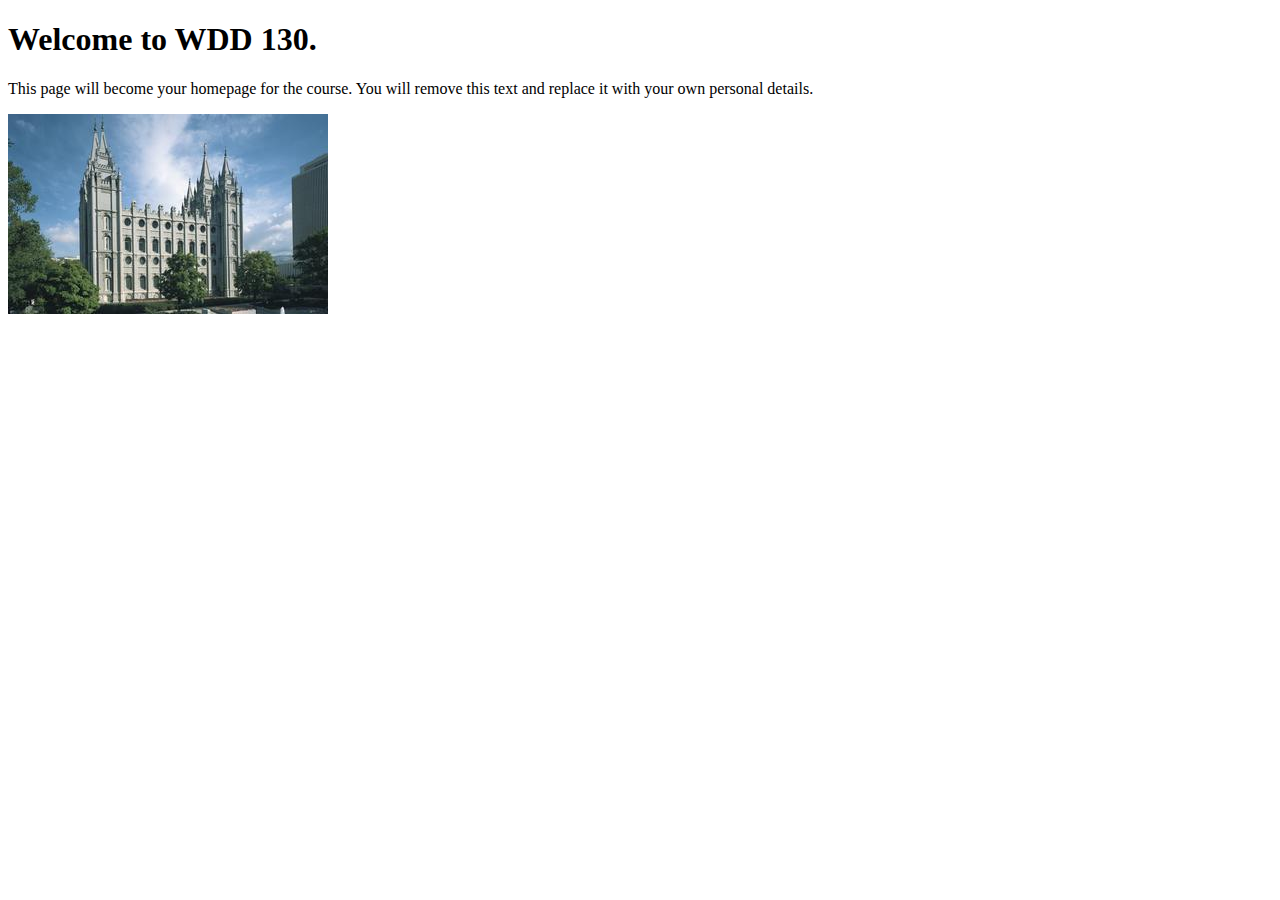
<file: index.html>
<!DOCTYPE html>
<html lang="en">
<head>
    <meta charset="UTF-8">
    <meta name="viewport" content="width=device-width, initial-scale=1.0">
    <title>WDD 130 | Personal Homepage</title>
</head>
<body>
    <h1>Welcome to WDD 130.</h1>
    <p>This page will become your homepage for the course. You will remove this text and replace it with your own personal details.</p>

    <img src="images/salt-lake-temple.jpg" alt="The Salt Lake Temple.">
</body>
</html>
</file>
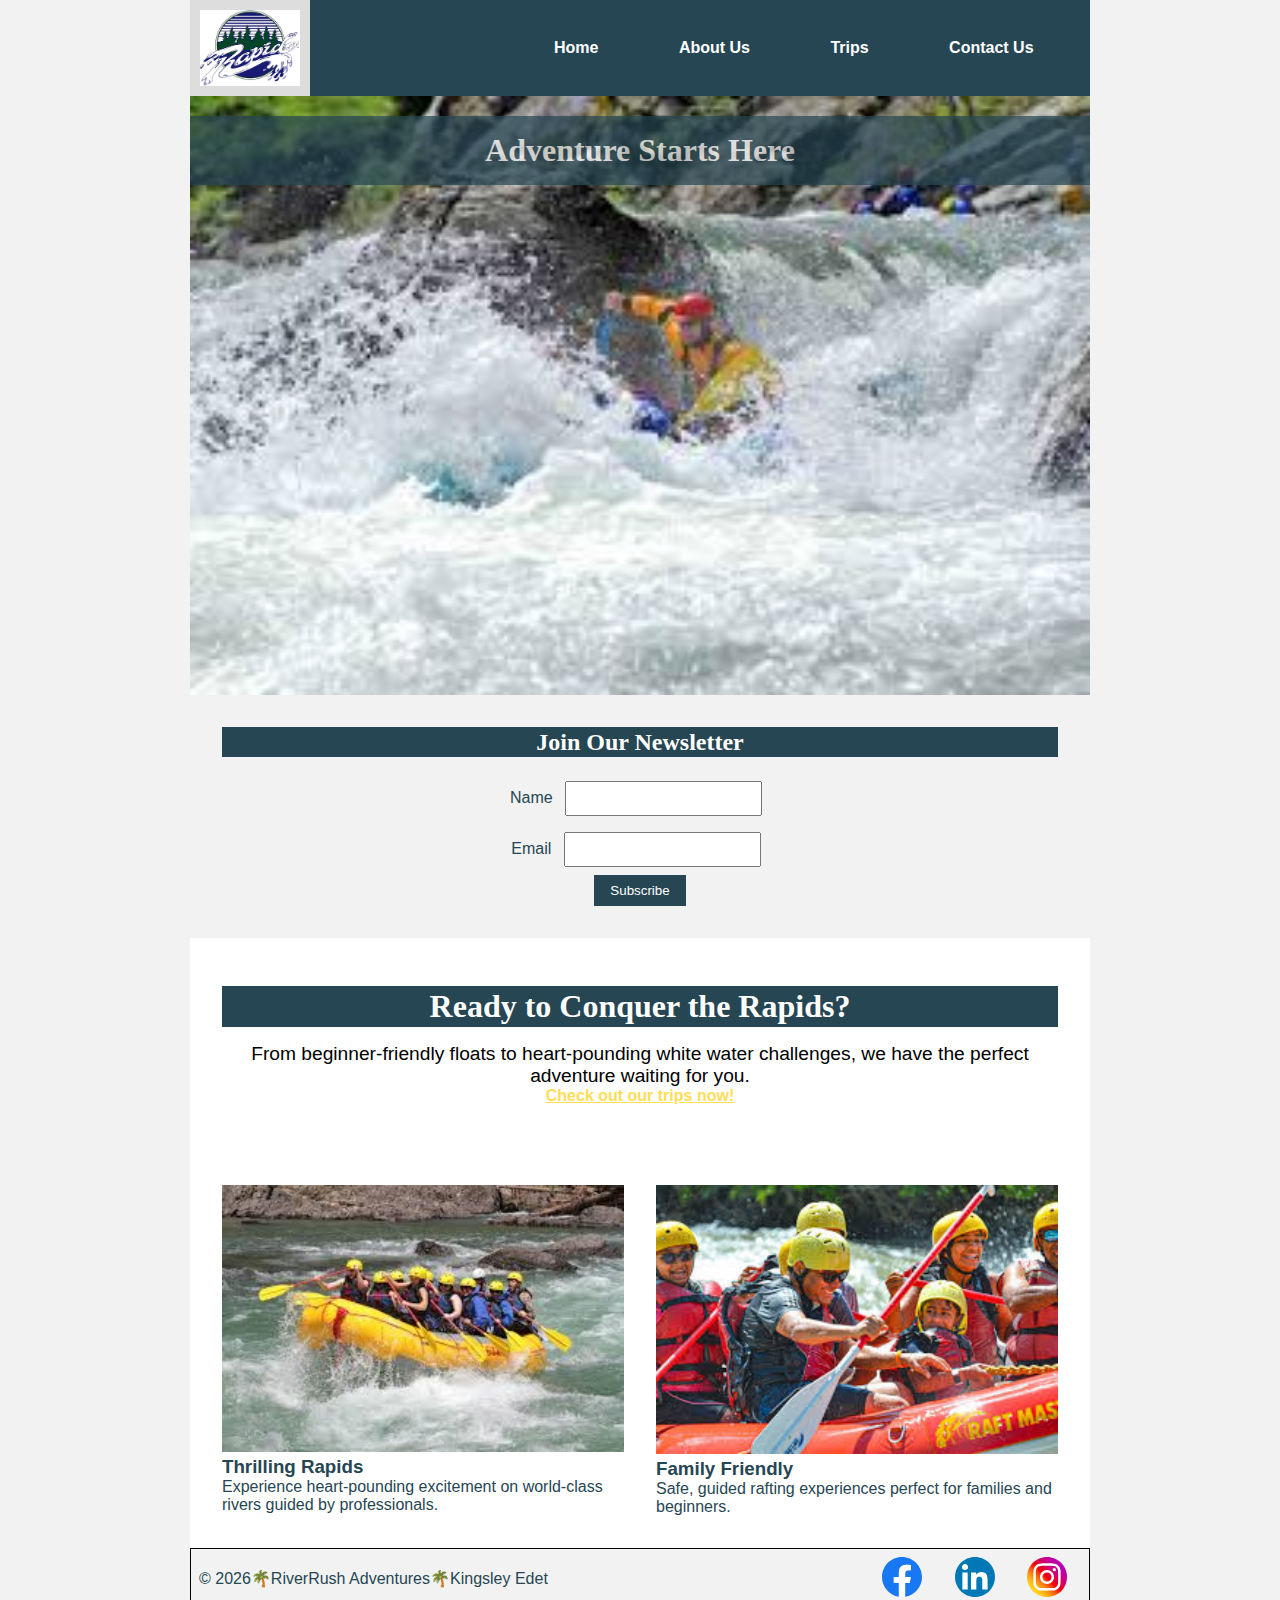
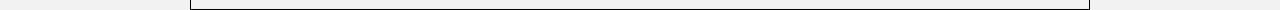
<file: wwr/index.html>
<!DOCTYPE html>
<html lang="en">

<head>
    <meta charset="UTF-8">
    <meta name="viewport" content="width=device-width, initial-scale=1.0">
    <meta name="description"
      content="Experience thrilling white water rafting adventures with professional guides and unforgettable river trips.">
    <title>Home | RiverRush Adventures Adventures</title>
    <link rel="stylesheet" href="styles/rafting.css">
</head>

<body>

    <header>
        <img src="images/z-rapids-trees.jpg" alt="Rafting Logo">
        <nav>
            <ul>
                <li><a href="index.html">Home</a></li>
                <li><a href="about.html">About Us</a></li>
                <li><a href="trips.html">Trips</a></li>
                <li><a href="contact.html">Contact Us</a></li>
            </ul>
        </nav>
    </header>

    <main>

        <!-- HERO -->
        <section class="hero">
            <img src="images/rafting_power.jfif"
              alt="People rafting through powerful white water rapids">
            <h1>Adventure Starts Here</h1>
        </section>

        <!-- NEWSLETTER -->
        <section class="newsletter">
            <h2>Join Our Newsletter</h2>
            <form>
                <div>
                    <label for="name">Name</label>
                    <input type="text" id="name" required>
                </div>

                <div>
                    <label for="email">Email</label>
                    <input type="email" id="email" required>
                </div>

                <button type="submit">Subscribe</button>
            </form>
        </section>

        <!-- CTA -->
        <section class="cta">
            <div class="cta-content">
                <h2>Ready to Conquer the Rapids?</h2>
                <p>
                    From beginner-friendly floats to heart-pounding white water challenges,
                    we have the perfect adventure waiting for you.
                </p>
                <a href="trips.html" class="cta-link">Check out our trips now!</a>
            </div>
        </section>

        <!-- GRID SECTION -->
        <section class="grid-info">
            <article>
                <img src="images/rapid_team.jfif" alt="Rafting team navigating intense rapids">
                <h3>Thrilling Rapids</h3>
                <p>Experience heart-pounding excitement on world-class rivers guided by
                    professionals.</p>
            </article>

            <article>
                <img src="images/family_rafting.jfif" alt="Family enjoying a calm rafting trip">
                <h3>Family Friendly</h3>
                <p>Safe, guided rafting experiences perfect for families and beginners.</p>
            </article>
        </section>

    </main>

    <footer>
        <p>© 2026🌴RiverRush Adventures🌴Kingsley Edet</p>

        <nav class="socialmedia">
            <a href="https://facebook.com">
                <img src="images/facebook.svg" alt="Facebook Logo" width="200">
            </a>
            <a href="https://linkedin.com">
                <img src="images/linkedin.svg" alt="LinkedIn Logo" width="200">
            </a>
            <a href="https://instagram.com">
                <img src="images/instagram.svg" alt="Instagram Logo" width="200">
            </a>
        </nav>
    </footer>

</body>

</html>
</file>
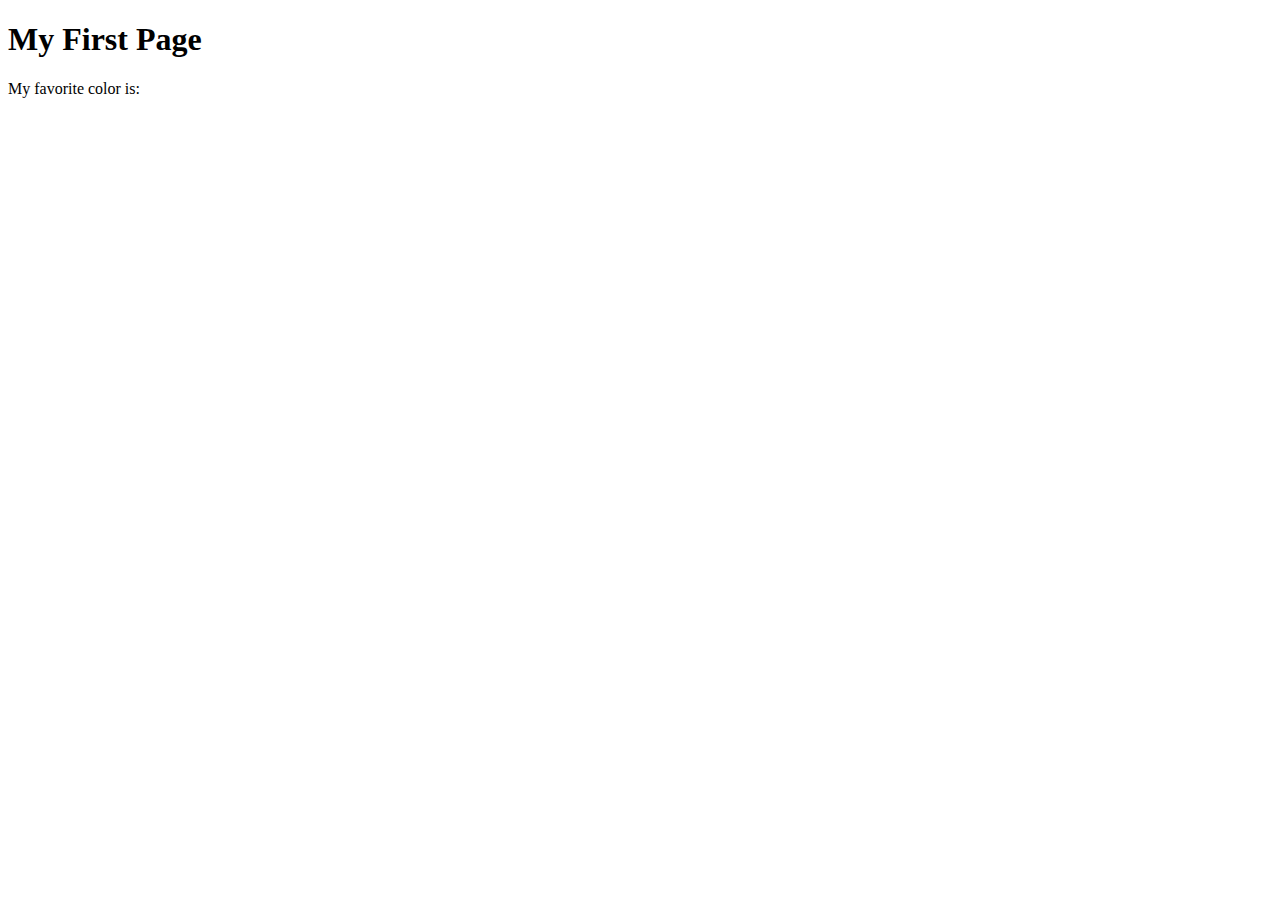
<file: week01/first-page.html>
<!DOCTYPE html>
<html lang="en">
<head>
    <meta charset="UTF-8">
    <meta name="viewport" content="width=device-width, initial-scale=1.0">
    <title>My First Page</title>
</head>
<body>
    <h1>My First Page</h1>
    <p>My favorite color is: </p>
</body>
</html>
</file>
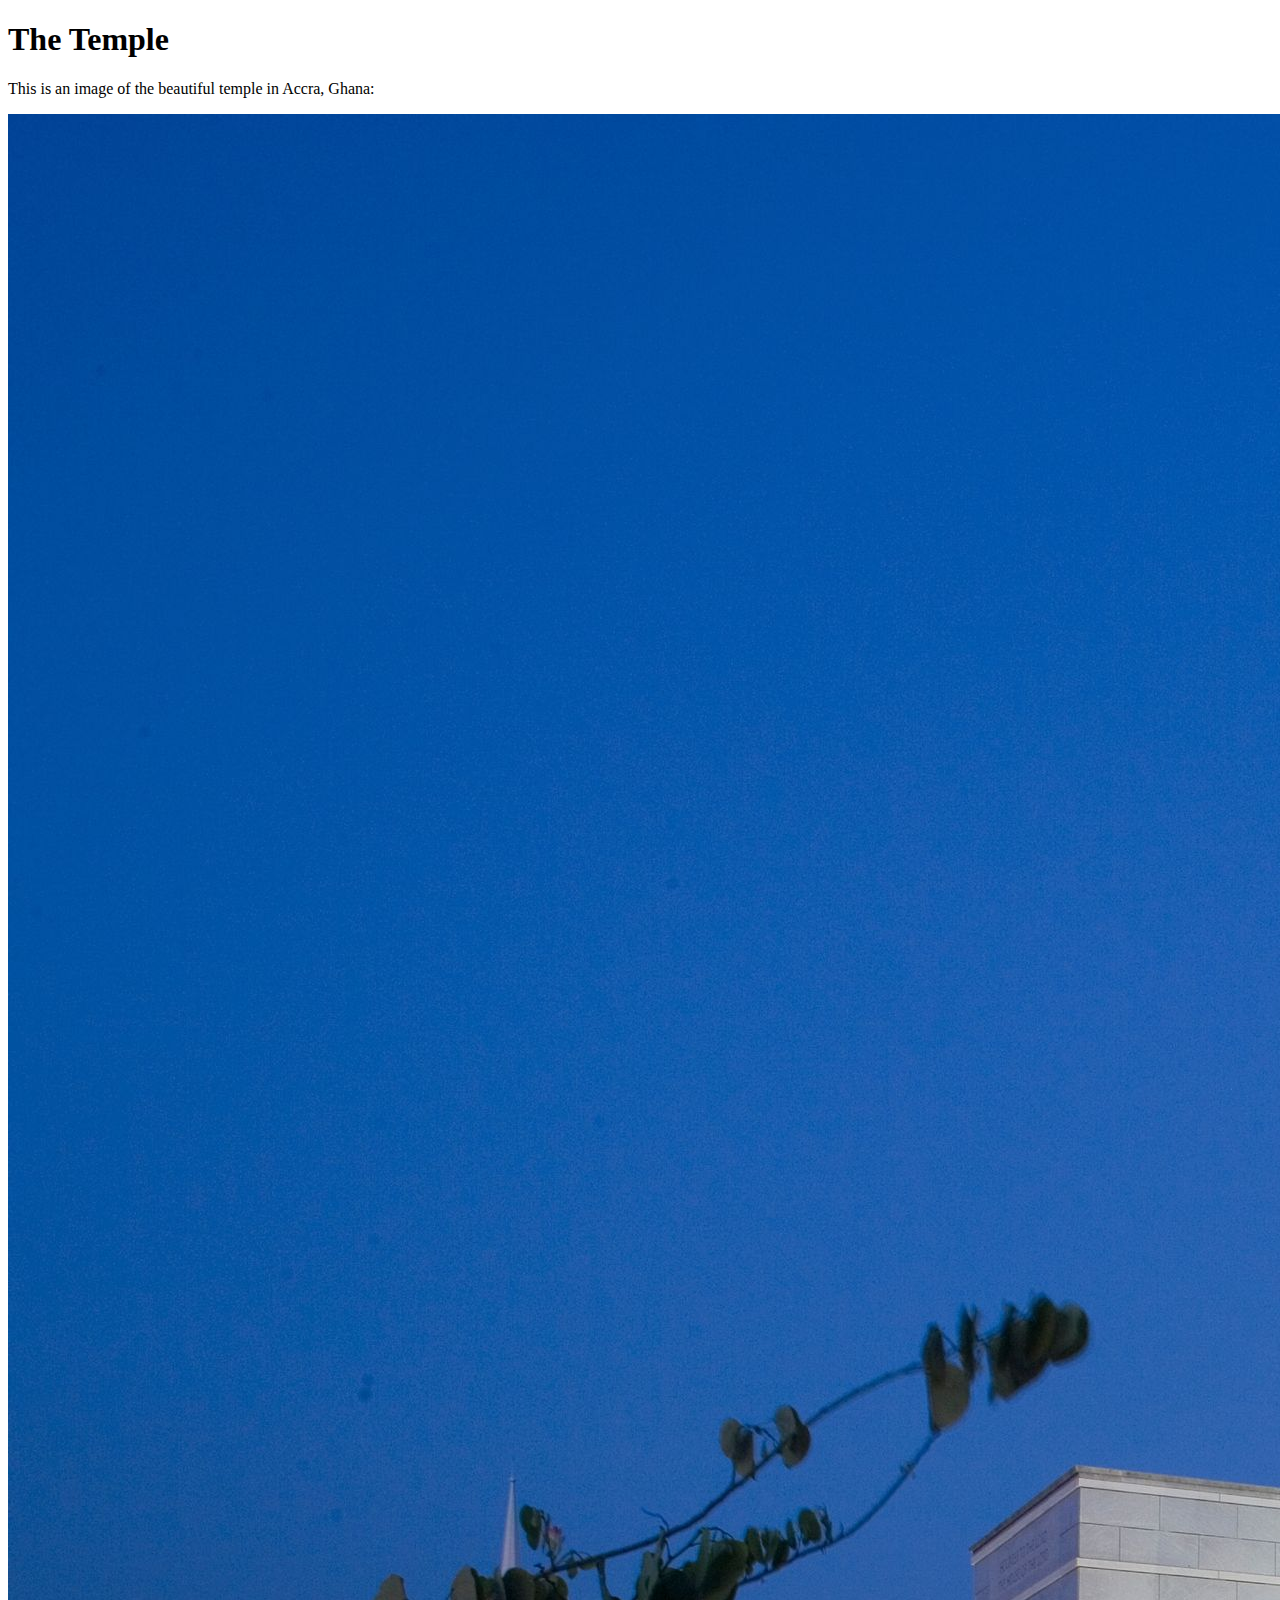
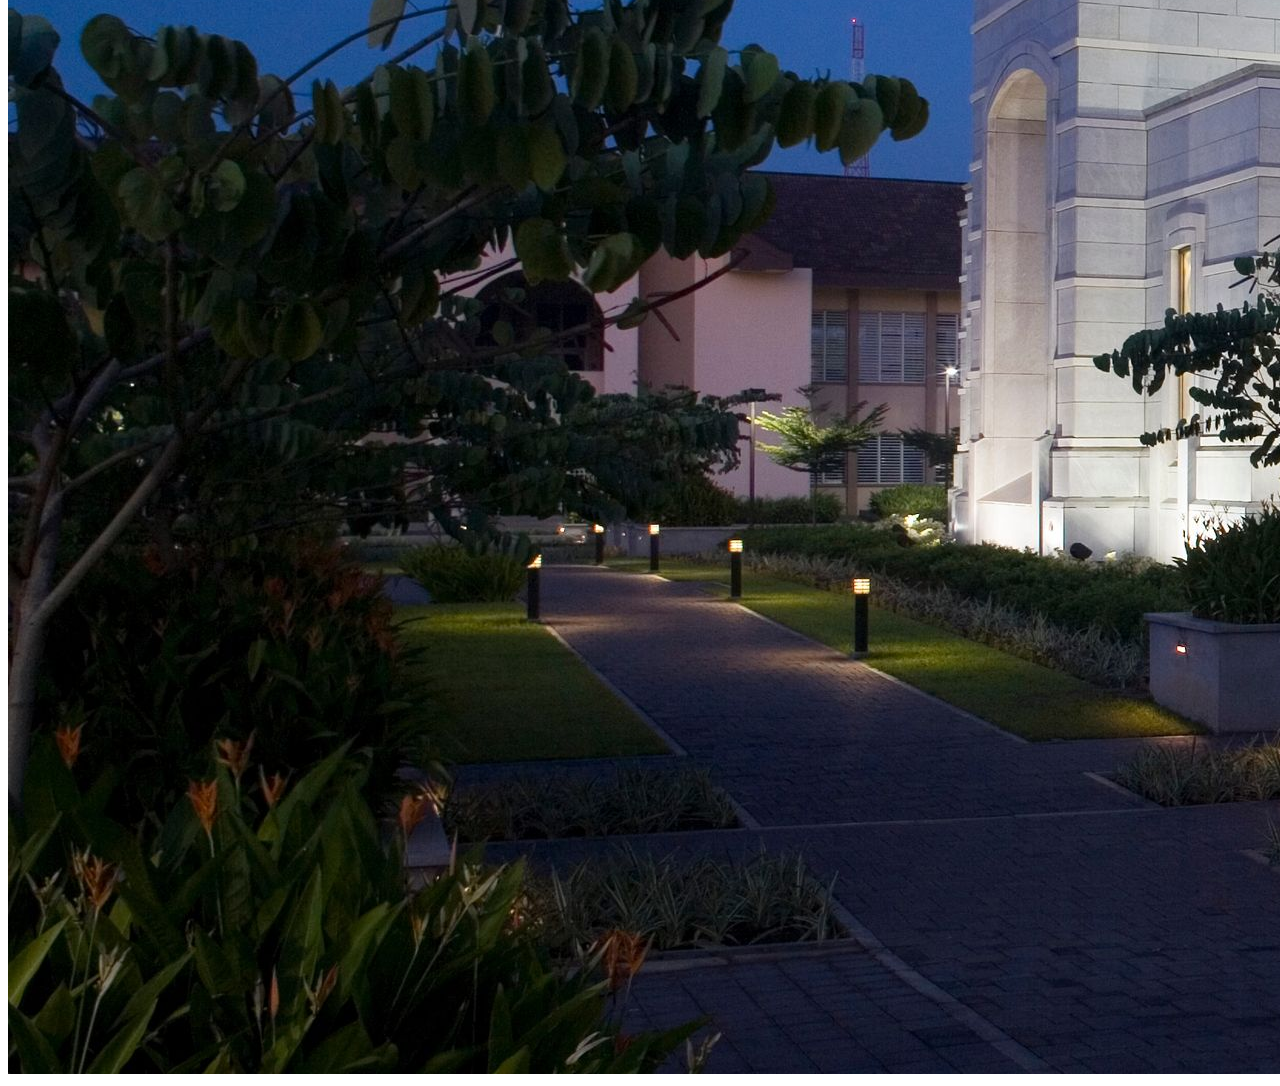
<file: week01/images.html>
<!DOCTYPE html>
<html lang="en">
<head>
    <meta charset="UTF-8">
    <meta name="viewport" content="width=device-width, initial-scale=1.0">
    <title>Temple Image</title>
</head>
<body>
    <h1>The Temple</h1>
    <p>This is an image of the beautiful temple in Accra, Ghana:</p>
    <img src="images/temple-large.jpeg" alt="The Accra Ghana Temple">
    
</body>
</html>
</file>
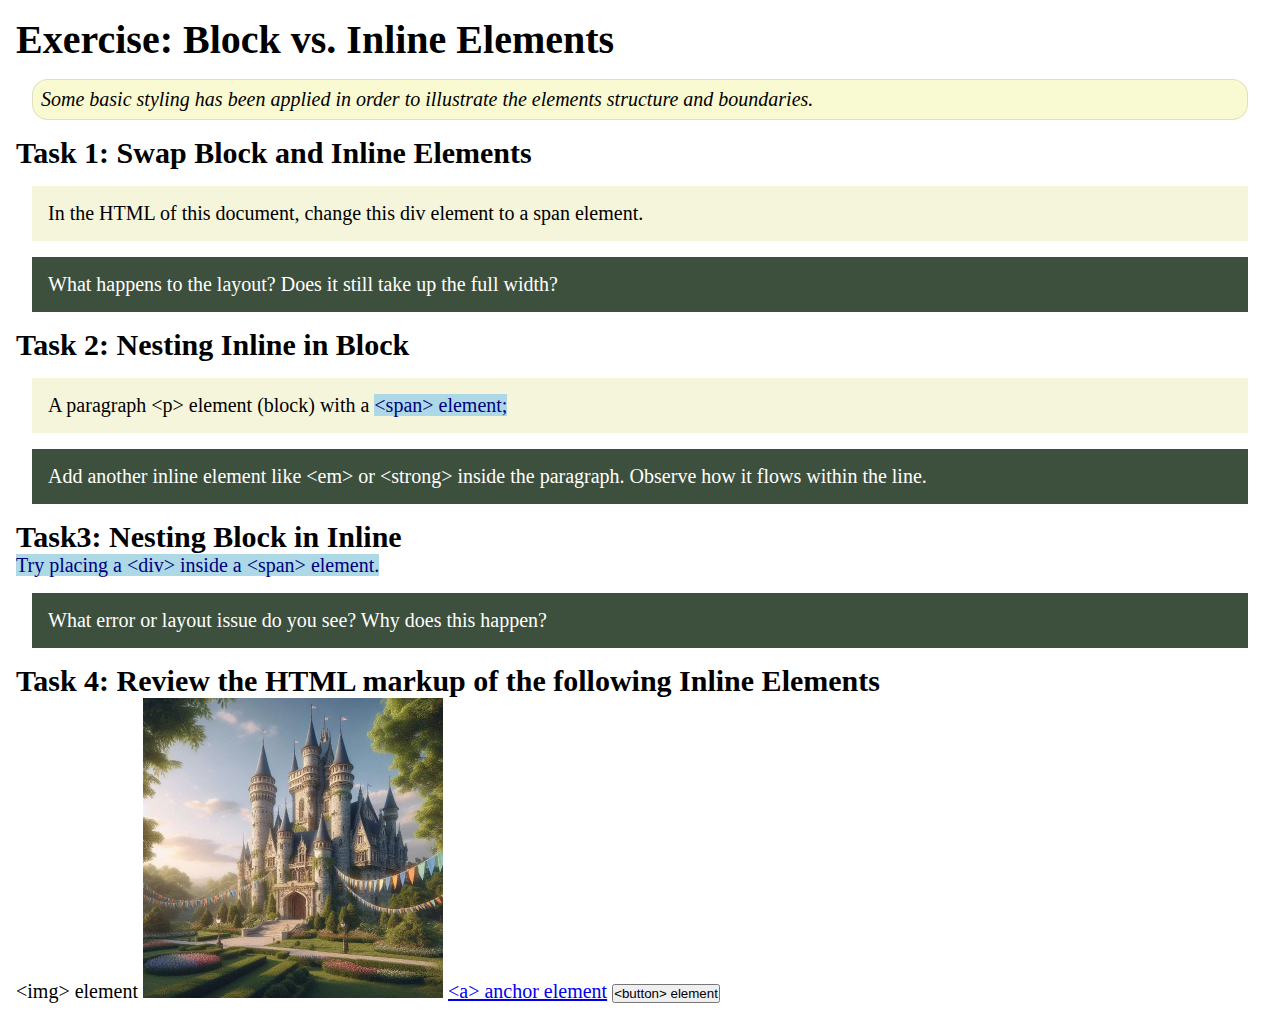
<file: week02/block-vs-inline.html>
<!DOCTYPE html>
<html lang="en">

<head>
    <meta charset="UTF-8">
    <meta name="viewport" content="width=device-width, initial-scale=1.0">
    <title>Exercise: Block vs. Inline Elements</title>
    <link rel="stylesheet" href="styles/block-vs-inline.css">
</head>

<body>
    <main>
        <h1>Exercise: Block vs. Inline Elements</h1>
        <p class="note">Some basic styling has been applied in order to illustrate the elements structure and
            boundaries.</p>

        <h2>Task 1: Swap Block and Inline Elements</h2>
        <div>In the HTML of this document, change this div element to a span element.</div>

        <p class="question">What happens to the layout? Does it still take up the full width?</p>

        <h2>Task 2: Nesting Inline in Block</h2>
        <p>A paragraph &lt;p&gt; element (block) with a <span>&lt;span&gt; element;</span></p>
        <p class="question">Add another inline element like &lt;em&gt; or &lt;strong&gt; inside the paragraph. Observe
            how it flows within the line.</p>

        <h2>Task3: Nesting Block in Inline</h2>
        <span>Try placing a &lt;div&gt; inside a &lt;span&gt; element.</span>
            <p class="question">What error or layout issue do you see? Why does this happen?</p>


            <h2>Task 4: Review the HTML markup of the following Inline Elements</h2>
        &lt;img&gt; element
        <img src="images/castle.webp" alt="placeholder image (images are inline)" width="300" height="300">
        <a href="https://churchofjesuschrist.org">&lt;a&gt; anchor element</a>
        <button type="button">&lt;button&gt; element</button>
    </main>
</body>

</html>
</file>
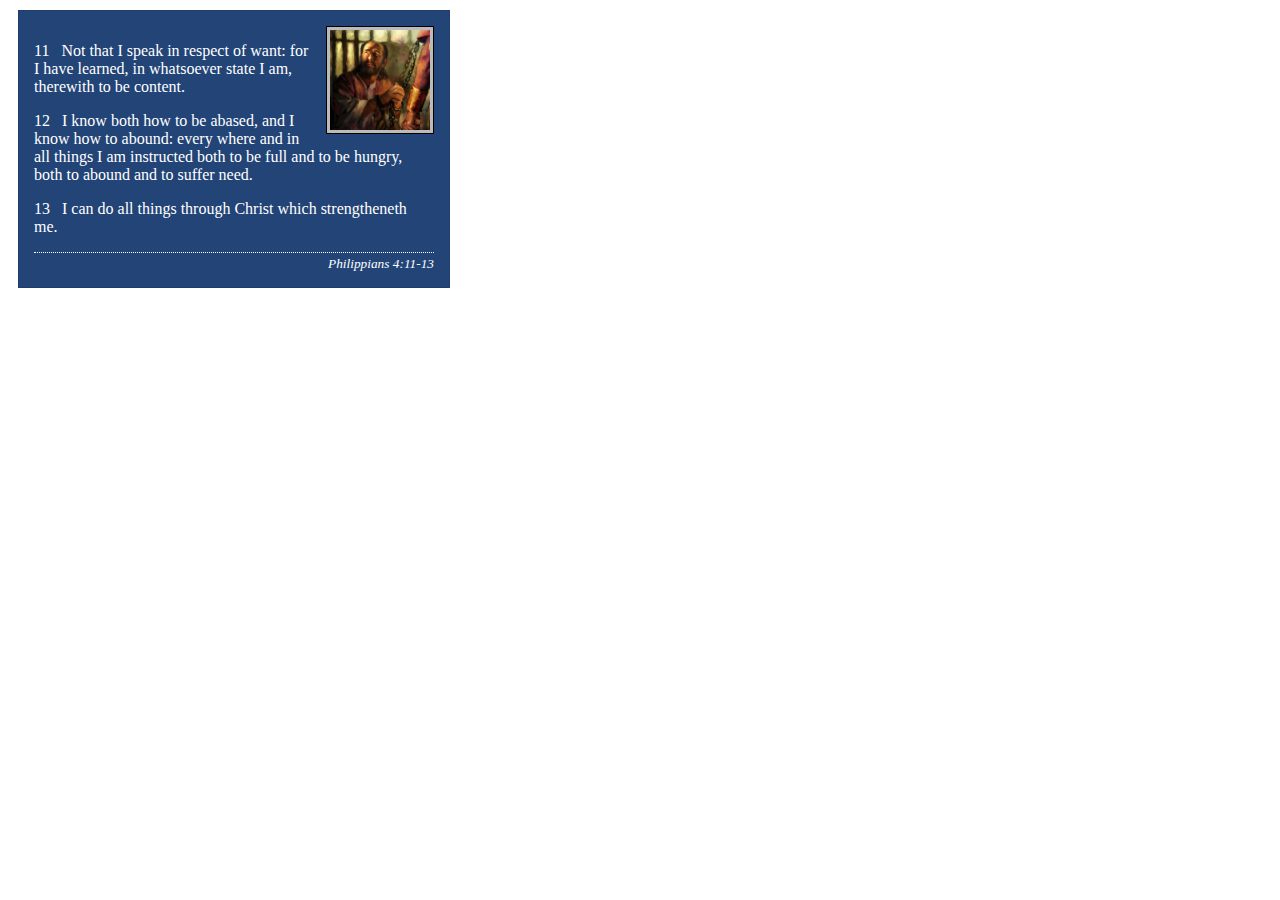
<file: week02/box-model-solution.html>
<!DOCTYPE html>
<html lang="en">
<head>
    <meta charset="UTF-8">
    <meta name="viewport" content="width=device-width, initial-scale=1.0">
    <title>Box Model Activity</title>
    <link rel="stylesheet" href="styles/box-model-solution.css">
</head>
<body>
    <main>
        <div class="callout">
            <img src="images/apostle-paul-imprisoned.webp" alt="Paul the Apostle - Imprisoned in Rome" width="200" height="200">
            <blockquote>
                <p>11 &nbsp; Not that I speak in respect of want: for I have learned, in whatsoever state I am, therewith to be content.</p>
                <p>12 &nbsp; I know both how to be abased, and I know how to abound: every where and in all things I am instructed both to be full and to be hungry, both to abound and to suffer need.</p>
                <p>13 &nbsp; I can do all things through Christ which strengtheneth me.</p>
            </blockquote>
            <cite>Philippians 4:11-13</cite>
        </div>
    </main>
</body>
</html>
</file>
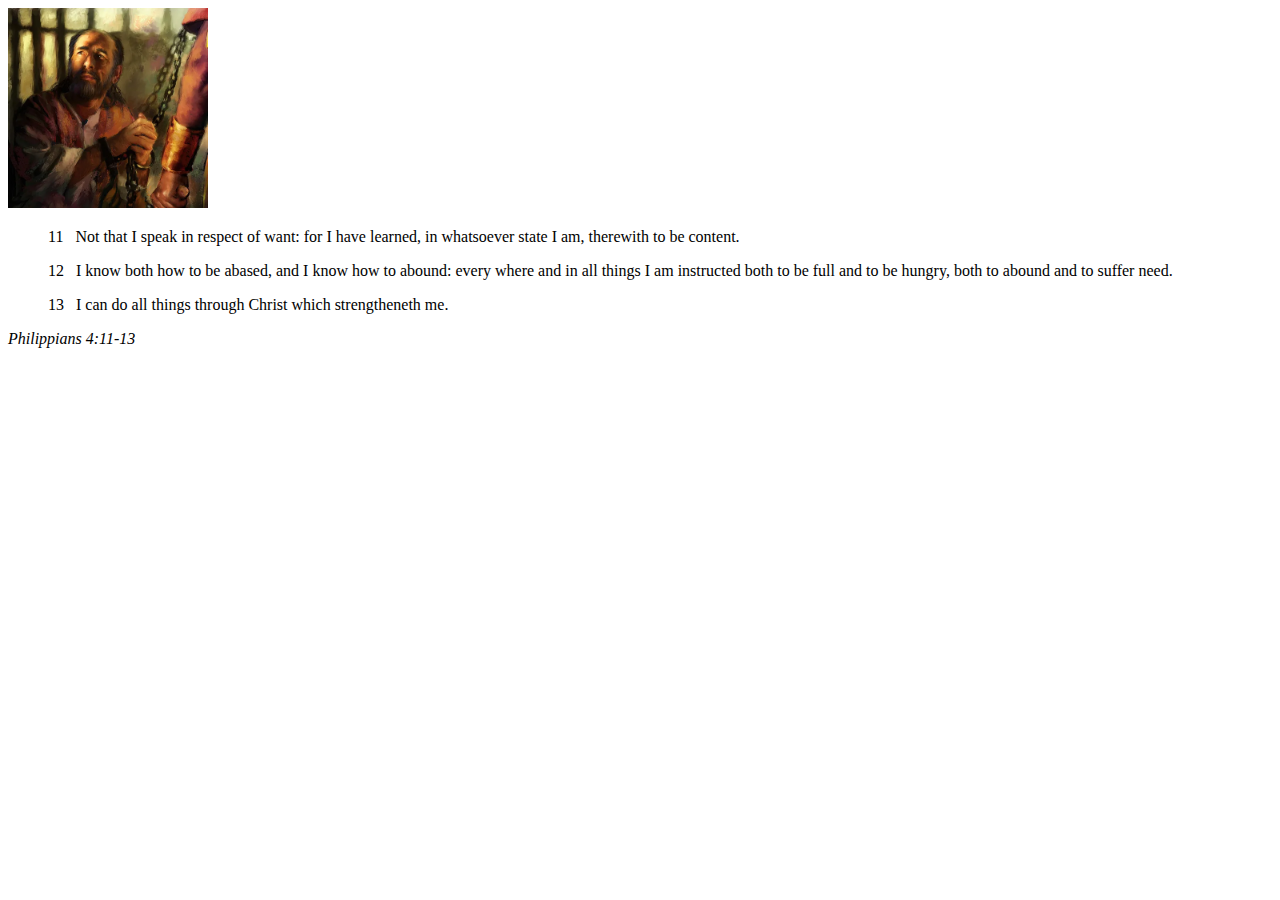
<file: week02/box-model.html>
<!DOCTYPE html>
<html lang="en">
<head>
    <meta charset="UTF-8">
    <meta name="viewport" content="width=device-width, initial-scale=1.0">
    <title>Box Model Activity</title>
</head>
<body>
    <main>
        <div class="callout">
            <img src="images/apostle-paul-imprisoned.webp" alt="Paul the Apostle - Imprisoned in Rome" width="200" height="200">
            <blockquote>
                <p>11 &nbsp; Not that I speak in respect of want: for I have learned, in whatsoever state I am, therewith to be content.</p>
                <p>12 &nbsp; I know both how to be abased, and I know how to abound: every where and in all things I am instructed both to be full and to be hungry, both to abound and to suffer need.</p>
                <p>13 &nbsp; I can do all things through Christ which strengtheneth me.</p>
            </blockquote>
            <cite>Philippians 4:11-13</cite>
        </div>
    </main>
</body>
</html>
</file>
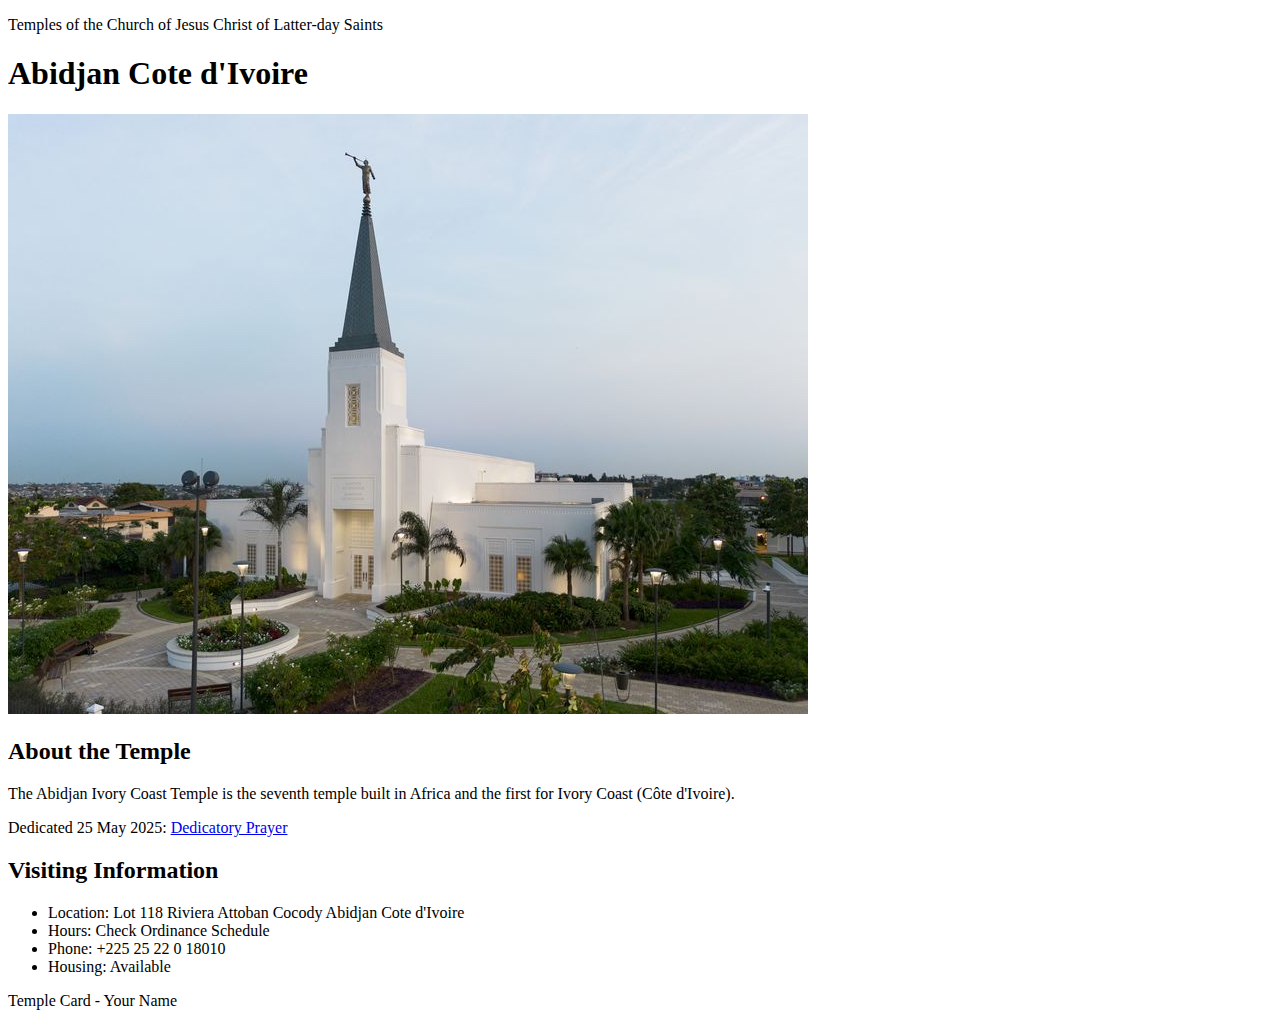
<file: week02/temple.html>
<!DOCTYPE html>
<html lang="en">

<head>
    <meta charset="UTF-8">
    <meta name="viewport" content="width=device-width, initial-scale=1.0">
    <title>Temple Card - Abidjan Cote d'Ivoire</title>
</head>

<body>
    <header>
        <p>Temples of the Church of Jesus Christ of Latter-day Saints</p>
    </header>
    <main>
        <h1>Abidjan Cote d'Ivoire</h1>
        <picture>
            <img src="images/abidjan-ivory-coast.jpeg" alt="Abidjan Cote d'Ivoire Temple">
        </picture>
        <section>
            <h2>About the Temple</h2>
            <p>The Abidjan Ivory Coast Temple is the seventh temple built in Africa and the first for Ivory Coast (Côte
                d'Ivoire).</p>
            <p>Dedicated 25 May 2025: <a
                    href="https://www.churchofjesuschrist.org/temples/dedicatory-prayer/abidjan-ivory-coast-temple/2025-05-25?lang=eng"
                    target="_blank" rel="noopener noreferrer">Dedicatory Prayer</a></p>
        </section>
        <section>
            <h2>Visiting Information</h2>
            <ul>
                <li>Location: Lot 118 Riviera Attoban Cocody Abidjan Cote d'Ivoire</li>
                <li>Hours: Check Ordinance Schedule</li>
                <li>Phone: +225 25 22 0 18010</li>
                <li>Housing: Available</li>
            </ul>
        </section>
    </main>
    <footer>
        <p>Temple Card - Your Name</p>
    </footer>
</body>

</html>
</file>
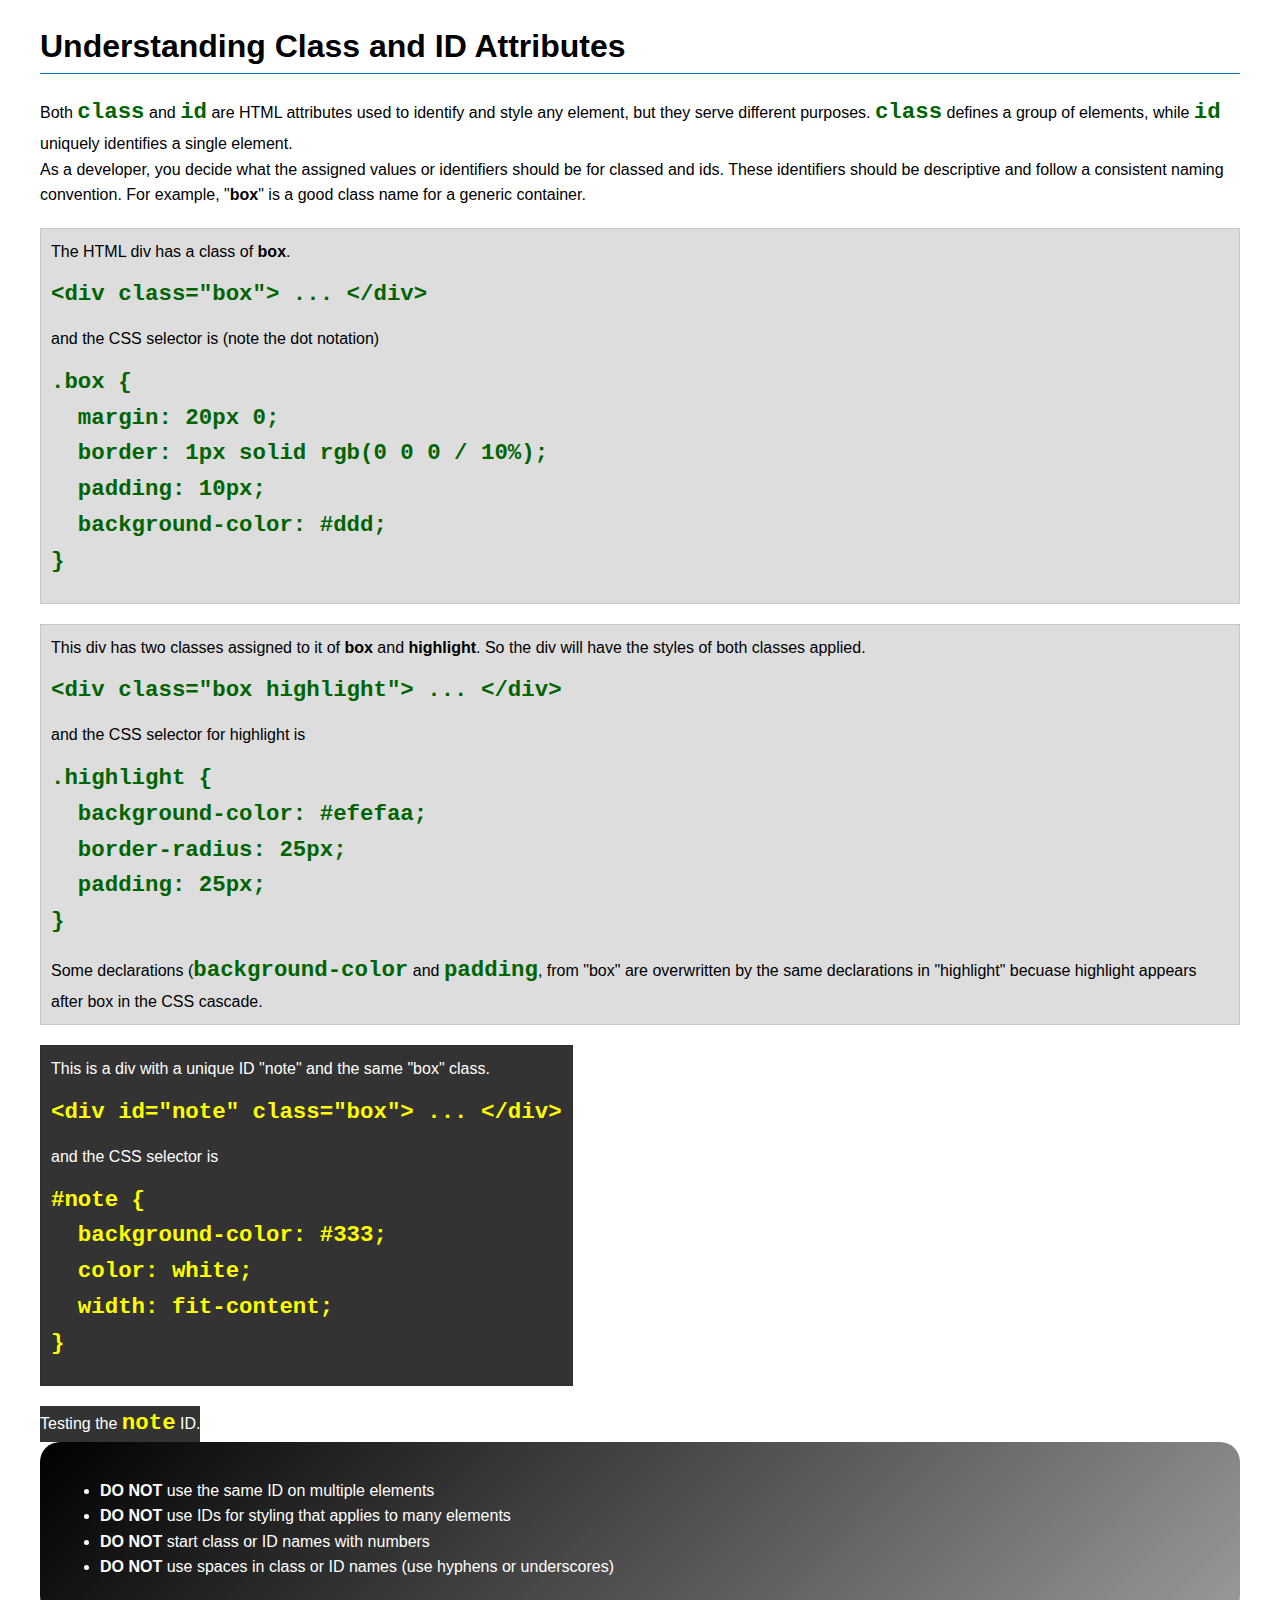
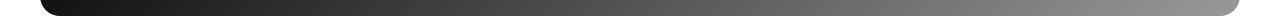
<file: week03/class-and-id.html>
<!DOCTYPE html>
<html lang="en">

<head>
    <meta charset="UTF-8">
    <meta name="viewport" content="width=device-width, initial-scale=1.0">
    <title>Class vs ID Attributes</title>
    <link rel="stylesheet" href="styles/class-and-id.css">
</head>

<body>
    <h1>Understanding Class and ID Attributes</h1>
    <p>Both <code>class</code> and <code>id</code> are HTML attributes used to identify and style
        any element, but they
        serve different purposes. <code>class</code> defines a group of elements, while
        <code>id</code> uniquely
        identifies a single element.
    </p>
    <p>As a developer, you decide what the assigned values or identifiers should be for classed and
        ids. These
        identifiers should be
        descriptive and follow a consistent naming convention. For example, "<strong>box</strong>"
        is a good class name
        for a generic container.</p>
    <div class="box">
        <p>The HTML div has a class of <strong>box</strong>.</p>
        <pre><code class="html">&lt;div class="box"&gt; ... &lt;/div&gt;</code></pre>
        and the CSS selector is (note the dot notation)
        <pre><code class="css">.box {
  margin: 20px 0;
  border: 1px solid rgb(0 0 0 / 10%);
  padding: 10px;
  background-color: #ddd; 
}</code></pre>
    </div>

    <div class="box">
        <p>This div has two classes assigned to it of <strong>box</strong> and
            <strong>highlight</strong>. So the div
            will have the styles of both classes applied.
        </p>
        <pre><code class="html">&lt;div class="box highlight"&gt; ... &lt;/div&gt;</code></pre>
        and the CSS selector for highlight is
        <pre><code class="css">.highlight {
  background-color: #efefaa;
  border-radius: 25px;
  padding: 25px;
}</code></pre>
        <p>Some declarations (<code>background-color</code> and <code>padding</code>, from "box" are
            overwritten by the same declarations in "highlight" becuase highlight appears after box
            in the CSS cascade.</p>
    </div>

    <div id="note" class="box">
        <p>This is a div with a unique ID "note" and the same "box" class.</p>
        <pre><code class="html">&lt;div id="note" class="box"&gt; ... &lt;/div&gt;</code></pre>
        and the CSS selector is
        <pre><code class="css">#note {
  background-color: #333;
  color: white;
  width: fit-content;
}</code></pre>
    </div>

    <div id="note">
        <p>Testing the <code>note</code> ID.</p>
    </div>

    <section id="best-practice">
        <ul>
            <li><strong>DO NOT</strong> use the same ID on multiple elements</li>
            <li><strong>DO NOT</strong> use IDs for styling that applies to many elements</li>
            <li><strong>DO NOT</strong> start class or ID names with numbers</li>
            <li><strong>DO NOT</strong> use spaces in class or ID names (use hyphens or underscores)
            </li>
        </ul>
    </section>


</body>

</html>
</file>
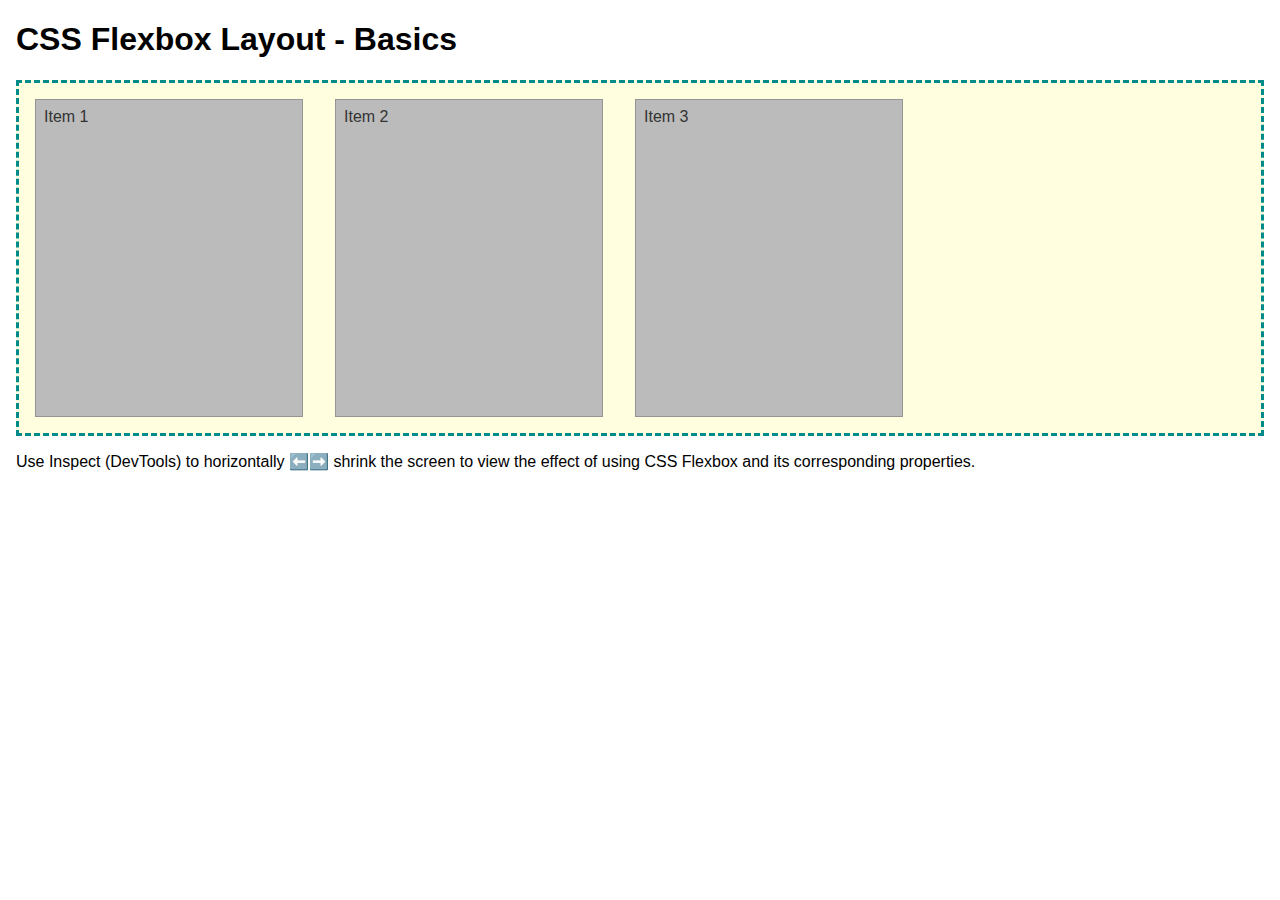
<file: week04/flexbox-layout.html>
<!DOCTYPE html>
<html lang="en">
<head>
    <meta charset="UTF-8">
    <meta name="viewport" content="width=device-width, initial-scale=1.0">
    <title>CSS Flexbox Layout - Basics</title>
    <link rel="stylesheet" href="styles/flexbox.css">
</head>
<body>
    <main>
        <h1>CSS Flexbox Layout - Basics</h1>
        <div class="flex-container">
            <div class="flex-item item1">Item 1</div>
            <div class="flex-item item2">Item 2</div>
            <div class="flex-item item3">Item 3</div>
        </div>
        <p>Use Inspect (DevTools) to horizontally ⬅️➡️ shrink the screen to view the effect of using CSS Flexbox and its corresponding properties.</p>
    </main>
</body>
</html>
</file>
<file: wwr/styles/rafting.css>
:root {
    --accent1-color: #264653;
    --heading-font: "Times New Roman", "Georgia", Serif;
    --body-font: Arial, Helvetica, Sans-Serif;
    --light: #f2f2f2;
}

/* ---------- GLOBAL ---------- */
* {
    margin: 0;
    padding: 0;
    box-sizing: border-box;
}

body {
    font-family: var(--body-font), Arial, Helvetica, sans-serif;
    color: var(--accent1-color);
    background-color: var(--light);
}

header,
main,
footer {
    width: 900px;
    margin: 0 auto;
}

main {
    max-width: 1100px;
    margin: 0 auto;
    background-color: #fff;
}

h1,
h2 {
    font-family: var(--heading-font);
    padding: 16px;
    text-align: center;
    background-color: var(--accent1-color);
    color: #fff;
}

h2 {
    padding: 0.1rem;
}

/* Only hero h1 should be absolute */
.hero h1 {
    position: absolute;
    top: 20px;
    width: 100%;
    opacity: 0.7;
}

.page-header h1,
.contact-page h1 {
    position: static;
    background: none;
    color: #000;
}

nav ul {
    list-style: none;
    display: flex;
    gap: 10px;
}

nav li {
    flex: 1 1 auto;
}

nav a {
    color: #fff;
    text-decoration: none;
    font-weight: bold;
    padding: 6px 14px;
    border-radius: 4px;
}

.socialmedia a {
    text-decoration: none;
}

/* ---------- HEADER ---------- */
header {
    display: grid;
    grid-template-columns: 350px 1fr;
    align-items: center;
    background-color: var(--accent1-color);
}

header img,
.logo img {
    max-width: 120px;
    height: auto;
    background-color: #ddd;
    padding: 10px;
}

/* ---------- HERO ---------- */
.hero {
    position: relative;
}

.hero img {
    display: block;
    width: 100%;
    height: auto;
}

.hero article {
    position: absolute;
    bottom: 10px;
    left: 15px;
    padding: 0.7rem;
    opacity: 0.8;
    color: #fff;
    background-color: var(--accent1-color);
}

.hero article img {
    float: right;
    width: 125px;
    height: auto;
    opacity: 0.9;
}

/* ---------- HISTORY ---------- */
.history {
    padding: 2rem;
}

.history h2 {
    text-align: center;
    margin-bottom: 1.5rem;
}

.history-content {
    display: grid;
    grid-template-columns: 1fr auto 1fr;
    gap: 1.5rem;
    align-items: center;
}

.history-content img {
    max-width: 200px;
    height: auto;
}

/* ---------- ADVENTURES ---------- */
.adventures {
    padding: 2rem;
    text-align: center;
}

.adventure-gallery {
    display: grid;
    grid-template-columns: repeat(5, 1fr);
    gap: 1rem;
    margin-top: 1.5rem;
}

.adventure-gallery figure {
    margin: 0;
}

.adventure-gallery img {
    width: 100%;
    height: auto;
    border-radius: 6px;
}

.adventure-gallery figcaption {
    margin-top: 0.5rem;
    font-size: 0.9rem;
}

/* ---------- CONTACT ---------- */
.company-info {
    text-align: center;
    padding: 20px;
}

.contact-grid {
    display: grid;
    grid-template-columns: 1fr 1fr;
    gap: 30px;
    padding: 20px;
    align-items: start;
}

.map iframe {
    width: 100%;
    height: 500px;
    border: 0;
}

.contact-form {
    display: flex;
    flex-direction: column;
    gap: 10px;
}

.contact-form h2 {
    margin-bottom: 10px;
}

.contact-form label {
    font-weight: bold;
    font-size: 0.9rem;
    text-align: left;
    padding-left: 0.5rem;
}

.contact-form input,
.contact-form textarea {
    padding: 6px;
    border: 1px solid #777;
    border-radius: 4px;
}

fieldset {
    border: none;
    margin: 10px 0;
}

legend {
    font-weight: bold;
    margin-bottom: 6px;
}

fieldset label {
    display: block;
    font-weight: normal;
    margin-bottom: 5px;
}

.checkbox {
    font-weight: normal;
}

.submit-btn {
    margin-top: 10px;
    padding: 8px;
    background-color: #ddd;
    border: 1px solid #777;
    border-radius: 4px;
    cursor: pointer;
}

/* ---------- EMPLOYEES ---------- */
.employees {
    border: 1px solid #777;
    margin: 20px;
    padding: 20px;
    text-align: center;
}

.employees h2 {
    margin-bottom: 20px;
    background: none;
    color: #000;
}

.employees figure {
    display: inline-block;
    margin: 0 15px;
}

.employees img {
    width: 120px;
    height: 120px;
    background-color: #ddd;
    padding: 10px;
}

.employees figcaption {
    margin-top: 8px;
    font-size: 0.9rem;
}

/* ---------- FOOTER ---------- */
footer {
    bottom: 0;
    border: 1px solid #000;
    padding: 0.5rem;
    color: var(--accent1-color);
    font-weight: 300;
    display: flex;
    justify-content: space-between;
    align-items: center;
}

footer img {
    width: 40px;
}

/* ---------- NEWSLETTER ---------- */
.newsletter {
    padding: 2rem;
    text-align: center;
    background-color: var(--light);
}

.newsletter form {
    margin-top: 1rem;
}

.newsletter input {
    padding: 0.5rem;
    margin: 0.5rem;
}

.newsletter button {
    padding: 0.5rem 1rem;
    background-color: var(--accent1-color);
    color: white;
    border: none;
    cursor: pointer;
}

/* ---------- CTA ---------- */
.cta,
.cta-contact {
    color: black;
    padding: 3rem 2rem;
    text-align: center;
}

.cta h2,
.cta-contact h2 {
    font-size: 2rem;
    margin-bottom: 1rem;
}

.cta p,
.cta-contact p {
    font-size: 1.2rem;
}

.cta-link,
.cta-contact-link {
    font-weight: bold;
    text-decoration: underline;
}

.cta-link {
    color: #ffdd57;
}

.cta-link:hover {
    color: #fff;
}

.cta-contact-link {
    color: #264653;
}

.cta-contact-link:hover {
    color: #2a9d8f;
}

/* ---------- GRID INFO (HOME) ---------- */
.grid-info {
    display: grid;
    grid-template-columns: 1fr 1fr;
    gap: 2rem;
    padding: 2rem;
}

.grid-info img {
    width: 100%;
}

.grid-info h2 {
    text-align: center;
    font-size: 2rem;
    margin-bottom: 2rem;
    background: none;
    color: var(--accent1-color);
}

/* ---------- TRIP GRID ---------- */
.trip-grid {
    display: grid;
    grid-template-columns: repeat(3, 1fr);
    gap: 2rem;
    padding: 2rem;
}

.trip-grid img {
    width: 100%;
}

.trip-grid h2 {
    text-align: center;
    font-size: 2rem;
    margin-bottom: 2rem;
    background: none;
    color: var(--accent1-color);
}

/* ---------- TABLE ---------- */
.trip-table {
    padding: 2rem;
}

table {
    width: 80%;
    margin: auto;
    border-collapse: collapse;
}

th,
td {
    border: 1px solid #ccc;
    padding: 0.75rem;
    text-align: center;
}

th {
    background-color: var(--accent1-color);
    color: white;
}
</file>
<file: week02/styles/block-vs-inline.css>
* {
    margin: 0;
    padding: 0;
}

body {
    font-size: 20px;
    margin: 1rem;
}

p,
div {
    background-color: beige;
    margin: 1rem;
    padding: 1rem;
}

span {
    color: navy;
    background-color: lightblue;
}

code {
    margin: 0;
    padding: 0;
    color: green;
    font-size: 1.2rem;
}

.note {
    font-style: italic;
    background-color: lightgoldenrodyellow;
    border-radius: 1rem;
    border: 1px solid rgb(0 0 0 / 10%);
    margin: 1rem;
    padding: .5rem;
}

.question {
    background-color: #3d503d;
    color: #fff;
}
</file>
<file: week02/styles/box-model-solution.css>
.callout {
    max-width: 400px;
    margin: 10px;
    border: 1px solid rgba(0, 0, 0, .1);
    padding: 15px;
    background-color: #247;
    color: #fff;
}

.callout img {
    float: right;
    margin: 0 0 10px 15px;
    border: 1px solid #000;
    padding: 3px;
    background-color: #bbb;
    width: 100px;
    height: auto;

}

blockquote {
    margin: 0;
}

cite {
    display: block;
    border-top: 1px dotted #fff;
    padding-top: 3px;
    text-align: right;
    font-size: smaller;
}
</file>
<file: week03/styles/class-and-id.css>
body {
    font-family: Arial, sans-serif;
    line-height: 1.6;
    margin: 0;
    padding: 0 40px;
}

h1 {
    border-bottom: 1px solid rgb(0 110 182);
    padding-bottom: 0;
}



p {
    margin: 0;
}

code {
    color: darkgreen;
    font-weight: 700;
    font-size: 1.4rem;
}

/* Class examples - can be reused */

.box {
    margin: 20px 0;
    border: 1px solid rgb(0 0 0 / 10%);
    padding: 10px;
    background-color: #ddd; /* this is shorthand for #dddddd */
}

.highlight {
    background-color: #efefaa;
    border-radius: 25px;
    padding: 25px;
}

/* ID examples - should be unique */

#note {
    background-color: #333;
    color: white;
    width: fit-content;
}

#note code {
    color: yellow;
}

#best-practice {
    background: linear-gradient(135deg, #000 0%, #999 100%);
    color: white;
    border-radius: 20px;
    padding: 20px
}
</file>
<file: week04/styles/flexbox.css>
body {
    font-family: Helvetica, Arial, sans-serif;
    margin: 1rem;
}

.flex-container {
    border: 3px dashed darkcyan;
    background-color: lightyellow;
    display: flex;
    flex-wrap: wrap;
}

.flex-item {
    width: 250px;
    margin: 1rem;
    border: 1px solid rgb(0 0 0 / 20%);
    padding: 0.5rem;
    background-color: #bbb;
    color: #333;
}

.item1 {
    min-height: 100px;
}

.item2 {
    min-height: 200px;
}

.item3 {
    min-height: 300px;
}
</file>
